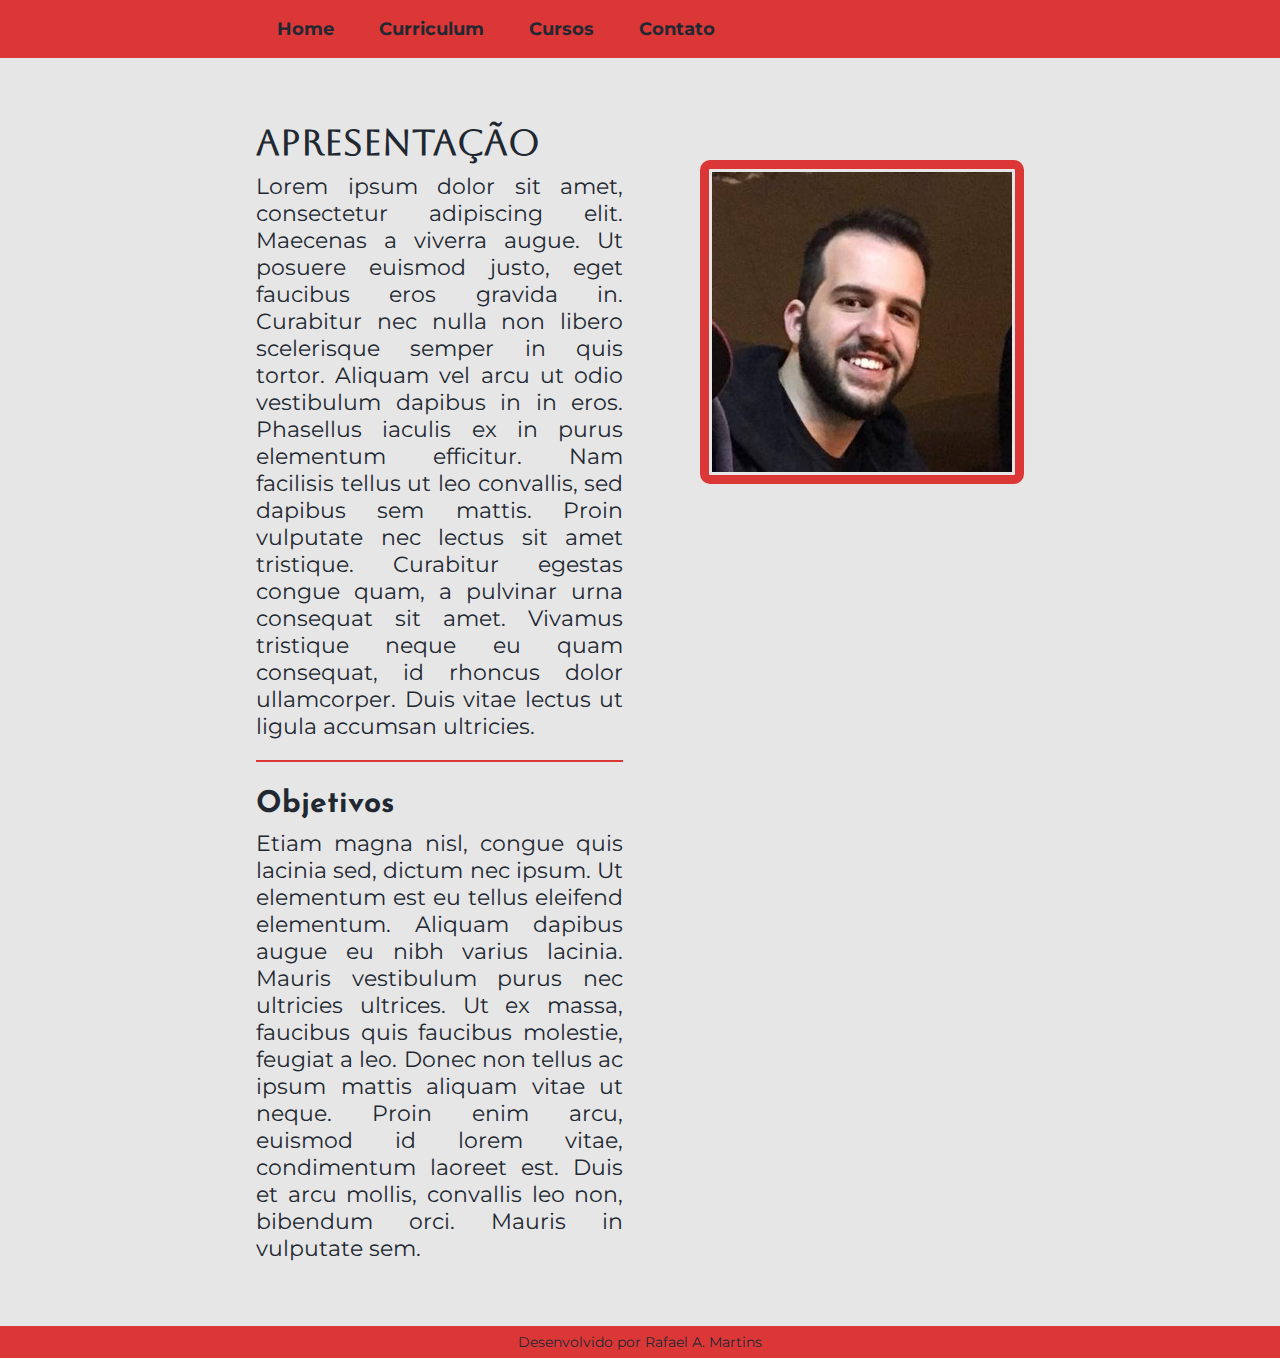
<file: index.html>
<!DOCTYPE html>
<html lang="pt-br">
<head>
    <meta charset="UTF-8">
    <meta http-equiv="X-UA-Compatible" content="IE=edge">
    <meta name="viewport" content="width=device-width, initial-scale=1.0">
    <title>Portifólio | Currículo</title>
    <link rel="stylesheet" href="./style/style.css">
</head>
<body>
    <header class="cabecalho">
        <nav class="cabecalho__nav">
            <a class="cabecalho__links" href="index.html">Home</a>
            <a class="cabecalho__links" href="curriculum.html">Curriculum</a>
            <a class="cabecalho__links" href="cursos.html">Cursos</a>
            <a class="cabecalho__links" href="contato.html">Contato</a>
        </nav>
    </header>
    <main class="home">
        <div>
            <h1 class="home__titulo">Apresentação</h1>
            <p class="home__paragrafo1">Lorem ipsum dolor sit amet, consectetur adipiscing elit. Maecenas a viverra augue. Ut posuere euismod justo, eget faucibus eros gravida in. Curabitur nec nulla non libero scelerisque semper in quis tortor. Aliquam vel arcu ut odio vestibulum dapibus in in eros. Phasellus iaculis ex in purus elementum efficitur. Nam facilisis tellus ut leo convallis, sed dapibus sem mattis. Proin vulputate nec lectus sit amet tristique. Curabitur egestas congue quam, a pulvinar urna consequat sit amet. Vivamus tristique neque eu quam consequat, id rhoncus dolor ullamcorper. Duis vitae lectus ut ligula accumsan ultricies.</p>
            <br>
            <h2 class="home__objetivos">Objetivos</h2>
            <p>Etiam magna nisl, congue quis lacinia sed, dictum nec ipsum. Ut elementum est eu tellus eleifend elementum. Aliquam dapibus augue eu nibh varius lacinia. Mauris vestibulum purus nec ultricies ultrices. Ut ex massa, faucibus quis faucibus molestie, feugiat a leo. Donec non tellus ac ipsum mattis aliquam vitae ut neque. Proin enim arcu, euismod id lorem vitae, condimentum laoreet est. Duis et arcu mollis, convallis leo non, bibendum orci. Mauris in vulputate sem.</p>
        </div>
        <img class="home__foto" src="./assets/foto_perfil.jpg" alt="Foto do Rafael">
    </main>
    <footer class="rodape">
        <p>Desenvolvido por Rafael A. Martins</p>
    </footer>
</body>
</html>
</file>
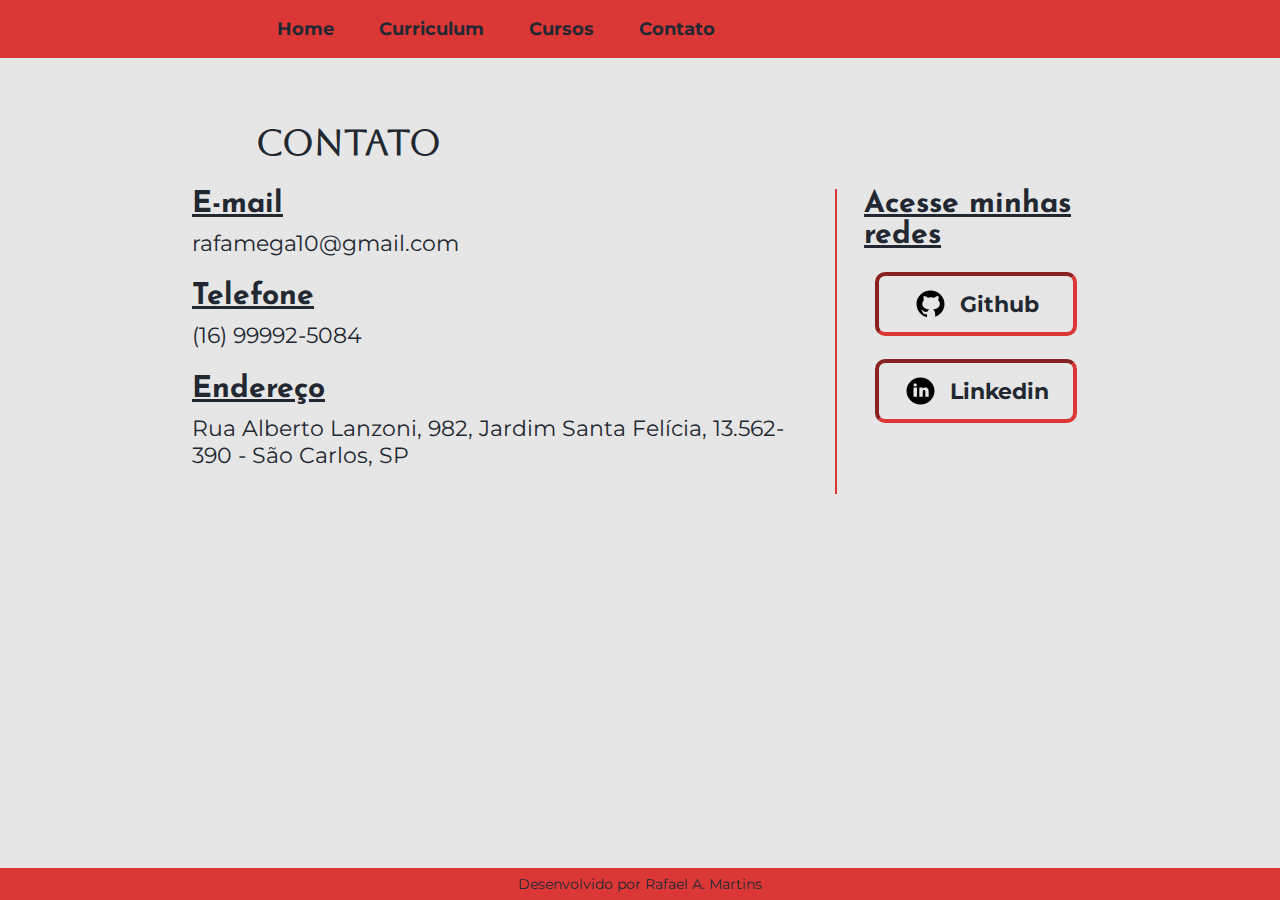
<file: contato.html>
<!DOCTYPE html>
<html lang="pt-br">
<head>
    <meta charset="UTF-8">
    <meta http-equiv="X-UA-Compatible" content="IE=edge">
    <meta name="viewport" content="width=device-width, initial-scale=1.0">
    <title>Contato</title>
    <link rel="stylesheet" href="./style/style.css">
</head>
<body>
    <header class="cabecalho">
        <nav class="cabecalho__nav">
            <a class="cabecalho__links" href="index.html">Home</a>
            <a class="cabecalho__links" href="curriculum.html">Curriculum</a>
            <a class="cabecalho__links" href="cursos.html">Cursos</a>
            <a class="cabecalho__links" href="contato.html">Contato</a>
        </nav>
    </header>
    <main>
        <h1 class="contato__titulo">Contato</h1>
        <section class="contato__conteudo">
            <div class="contato__conteudo__esquerda">
                <h2 class="contato__subtitulo">E-mail</h2>
                <p class="contato__conteudo__texto">rafamega10@gmail.com</p>
        
                <h2 class="contato__subtitulo">Telefone</h2>
                <p class="contato__conteudo__texto">(16) 99992-5084</p>

                <h2 class="contato__subtitulo">Endereço</h2>
                <p class="contato__conteudo__texto">Rua Alberto Lanzoni, 982, Jardim Santa Felícia, 13.562-390 - São Carlos, SP</p>
            </div>
            <div class="contato__redes">
                <h2 class="contato__subtitulo">Acesse minhas redes</h2>
                <div class="contato__redes__links">
                    <a class="contato__redes__links__link" href="https://github.com/rafamega" target="_blank"><img class="contato__redes__icone" src="./assets/icons8-github.svg" alt="Ícone do Github">Github</a>
                    <a class="contato__redes__links__link" href="https://www.linkedin.com/in/rafaelmartins10" target="_blank"><img class="contato__redes__icone" src="./assets/icons8-linkedin-circled.svg" alt="Ícone do Linkedin">Linkedin</a>                
                </div>
            </div>
        </section>
    </main>
    <footer class="rodape">
        <p>Desenvolvido por Rafael A. Martins</p>
    </footer>
</body>
</html>
</file>
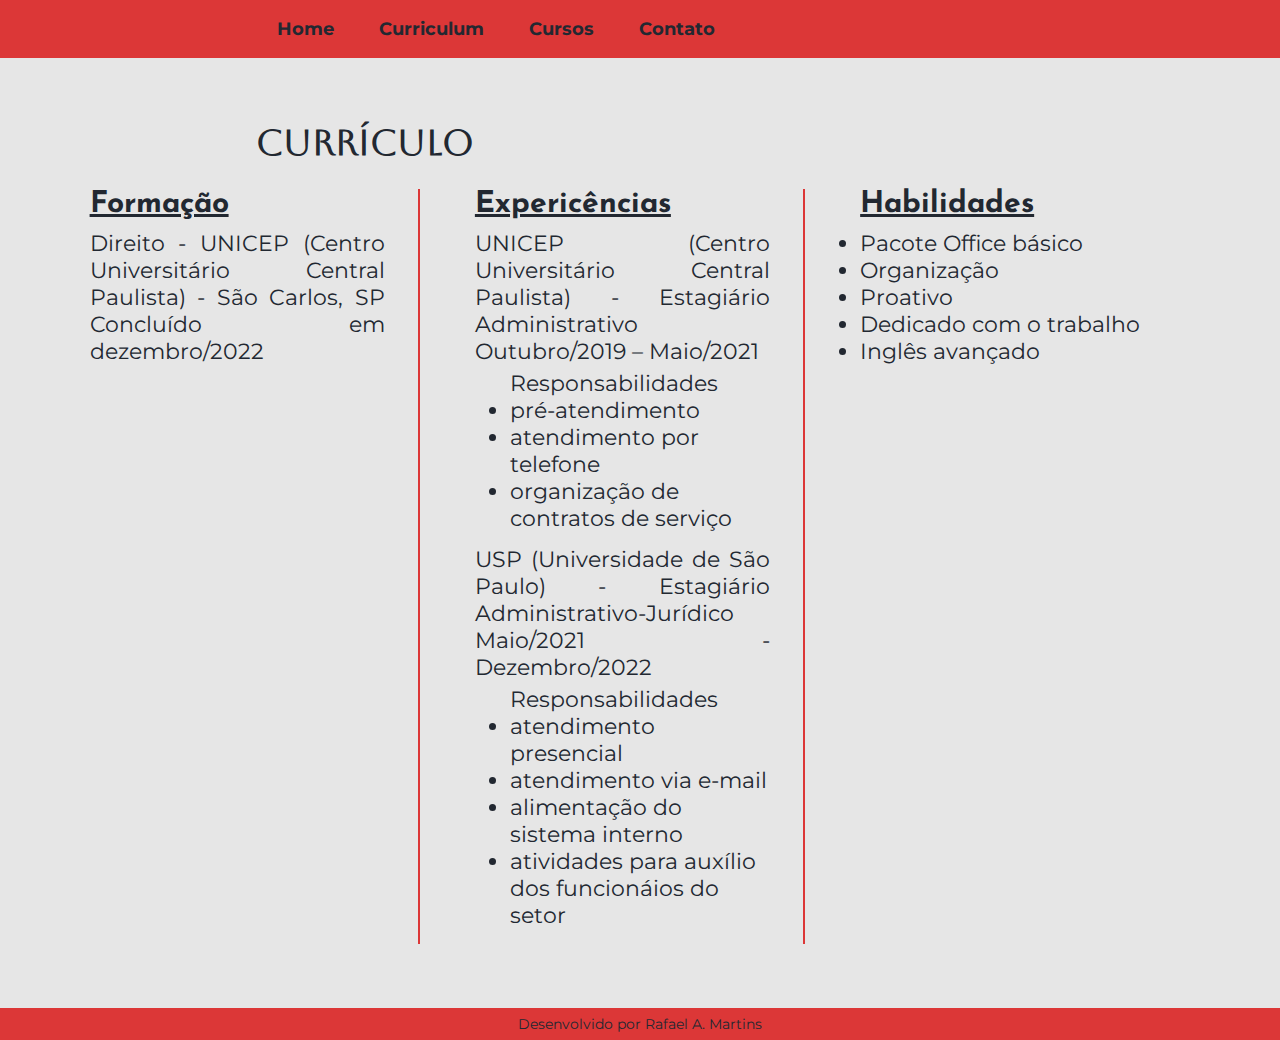
<file: curriculum.html>
<!DOCTYPE html>
<html lang="pt-br">
<head>
    <meta charset="UTF-8">
    <meta http-equiv="X-UA-Compatible" content="IE=edge">
    <meta name="viewport" content="width=device-width, initial-scale=1.0">
    <title>Curriculum</title>
    <link rel="stylesheet" href="./style/style.css">
</head>
<body>
    <header class="cabecalho">
        <nav class="cabecalho__nav">
            <a class="cabecalho__links" href="index.html">Home</a>
            <a class="cabecalho__links" href="curriculum.html">Curriculum</a>
            <a class="cabecalho__links" href="cursos.html">Cursos</a>
            <a class="cabecalho__links" href="contato.html">Contato</a>
        </nav>
    </header>
    <main class="curriculo">
        <h1 class="curriculo__titulo">Currículo</h1>
        <section class="curriculo__conteudo">
            <div class="curriculo__conteudo__blocos">
                <h2 class="curriculo__conteudo__titulo">Formação</h2>
                <p class="formacao__texto">Direito - UNICEP (Centro Universitário Central Paulista) - São Carlos, SP Concluído em dezembro/2022</p>
            </div>
            <div class="curriculo__conteudo__blocos">
                <h2 class="curriculo__conteudo__titulo">Expericências</h2>
                <p class="curriculo__conteudo__local">UNICEP (Centro Universitário Central Paulista)
                </strong> - Estagiário Administrativo Outubro/2019 – Maio/2021</p>
                <div class="curriculo__conteudo__responsabilidade">
                    <ul>Responsabilidades</ul>
                        <li>pré-atendimento</li>
                        <li>atendimento por telefone</li>
                        <li>organização de contratos de serviço</li>
                </div>
                <p class="curriculo__conteudo__local">USP (Universidade de São Paulo)
                </strong> - Estagiário Administrativo-Jurídico Maio/2021 - Dezembro/2022</p>
                <div class="curriculo__conteudo__responsabilidade">
                <ul>Responsabilidades</ul>
                    <li>atendimento presencial</li>
                    <li>atendimento via e-mail</li>
                    <li>alimentação do sistema interno</li>
                    <li>atividades para auxílio dos funcionáios do setor</li>
                </div>
            </div>
            <div>
                <h2 class="curriculo__conteudo__titulo">Habilidades</h2>
                    <li>Pacote Office básico</li>
                    <li>Organização</li>
                    <li>Proativo</li>
                    <li>Dedicado com o trabalho</li>
                    <li>Inglês avançado</li>
            </div>
        </section>
    </main>
    <footer class="rodape">
        <p>Desenvolvido por Rafael A. Martins</p>
    </footer>
</body>
</html>
</file>
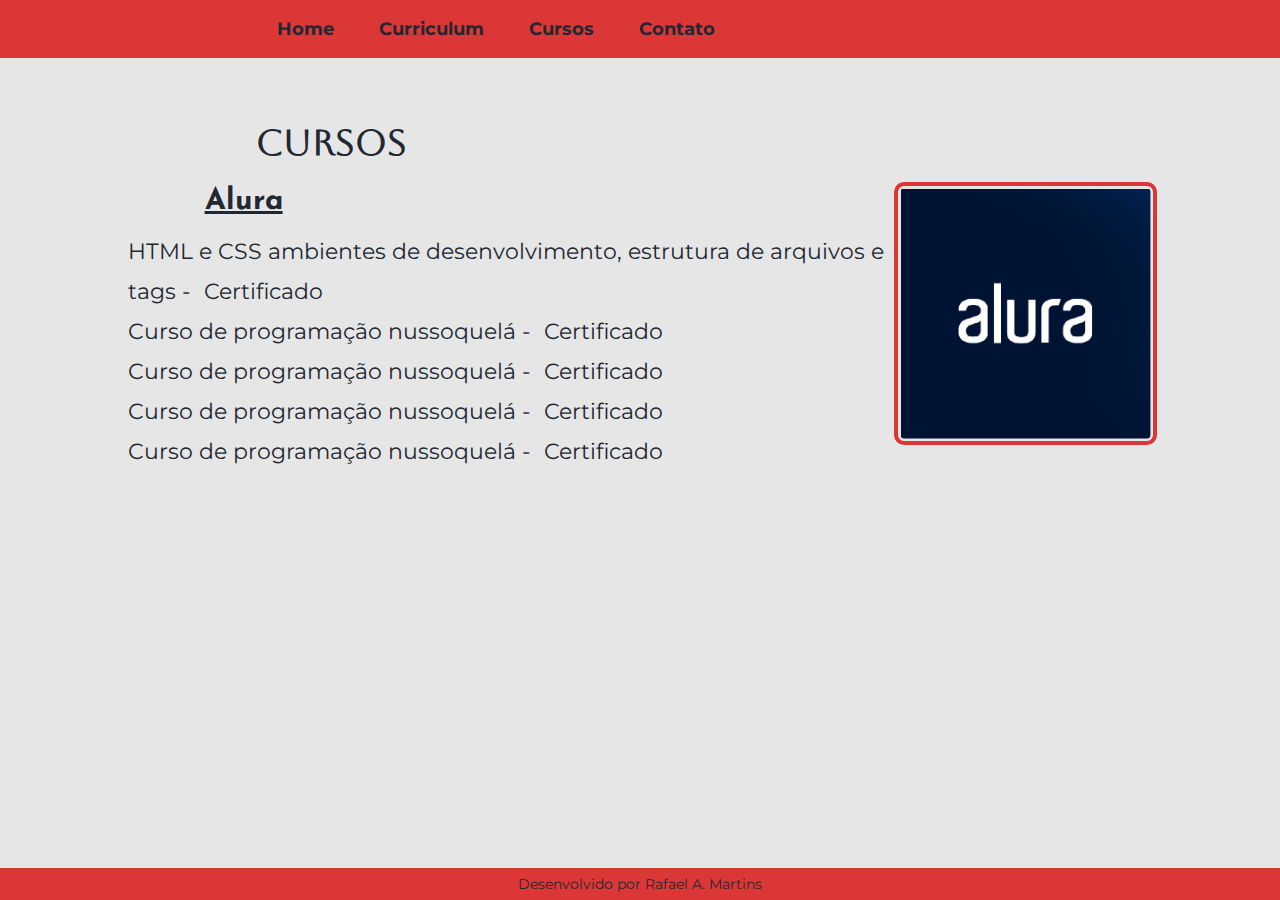
<file: cursos.html>
<!DOCTYPE html>
<html lang="pt-br">
<head>
    <meta charset="UTF-8">
    <meta http-equiv="X-UA-Compatible" content="IE=edge">
    <meta name="viewport" content="width=device-width, initial-scale=1.0">
    <title>Cursos</title>
    <link rel="stylesheet" href="./style/style.css">
</head>
<body>
    <header class="cabecalho">
        <nav class="cabecalho__nav">
            <a class="cabecalho__links" href="index.html">Home</a>
            <a class="cabecalho__links" href="curriculum.html">Curriculum</a>
            <a class="cabecalho__links" href="cursos.html">Cursos</a>
            <a class="cabecalho__links" href="contato.html">Contato</a>
        </nav>
    </header>
    <main>
        <h1 class="cursos__titulo">Cursos</h1>
        <section class="cursos__conteudo">
            <div class="cursos__conteudo__texto">
                <h2 class="cursos__subtitulo">Alura</h2>
                    <p class="cursos__conteudo__certificados">HTML e CSS ambientes de desenvolvimento, estrutura de arquivos e tags -  <a class="cursos__certificados__links" href=""> Certificado </a></p>
                    <p class="cursos__conteudo__certificados">Curso de programação nussoquelá -  <a class="cursos__certificados__links" href=""> Certificado </a></p>
                    <p class="cursos__conteudo__certificados">Curso de programação nussoquelá -  <a class="cursos__certificados__links" href=""> Certificado </a></p>
                    <p class="cursos__conteudo__certificados">Curso de programação nussoquelá -  <a class="cursos__certificados__links" href=""> Certificado </a></p>
                    <p class="cursos__conteudo__certificados">Curso de programação nussoquelá -  <a class="cursos__certificados__links" href=""> Certificado </a></p>
            </div>
        <div>    
            <img class="cursos__imagem" src="./assets/imagem_alura.png" alt="Imagem da Alura">
        </div>
        </section>
    </main>
    <footer class="rodape">
        <p>Desenvolvido por Rafael A. Martins</p>
    </footer>
</body>
</html>
</file>
<file: style/style.css>
@import url('https://fonts.googleapis.com/css2?family=Aboreto&family=Exo&family=Josefin+Sans:wght@300&family=Krona+One&family=Montserrat:wght@400;600&family=Raleway&display=swap');
/*
    font-family: 'Aboreto', cursive;
    font-family: 'Exo', sans-serif;
    font-family: 'Josefin Sans', sans-serif;
    font-family: 'Krona One', sans-serif;
    font-family: 'Montserrat', sans-serif;
    font-family: 'Raleway', sans-serif;
*/

:root {

    --cor-primaria: #E6E6E6;
    --cor-secundaria: #222831;
    --cor-terciaria: #DC3737 ;
    --cor-hover: #CFD2CF;

    --fonte-titulo: 'Aboreto', sans-serif;
    --fonte-subtitulo: 'Josefin Sans', sans-serif;
    --fonte-secundaria:'Montserrat', sans-serif;
}

* {
    margin: 0; 
    padding: 0;
 }

body {
    background-color: var(--cor-primaria);
    color: var(--cor-secundaria);
    font-family: var(--fonte-secundaria);
    font-size: 22px;
    min-height: 100vh;
}

/* Cabecalho----------------------------------------------------------------- */

.cabecalho {
    background-color: var(--cor-terciaria);
    padding: 10px;
    font-size: 18px;
}

.cabecalho__nav {
    margin: 0 20%;
    display: flex;
    gap: 15px;
}

.cabecalho__links {
    text-decoration: none;
    color: var(--cor-secundaria);
    font-weight: bold;
    padding: 8px 15px;
    border-radius: 5px;
}

.cabecalho__links:hover {
    background-color: var(--cor-hover);
    color: var(--cor-terciaria);
}

/* Home---------------------------------------------------------------------- */

.home {
    display: flex;;
    gap: 10%;
    margin: 5% 20%;
    text-align: justify;
}

.home__titulo {
    font-family: var(--fonte-titulo);
    font-size: 36px;
    padding-bottom: 10px;
}

.home__paragrafo1 {
    border-bottom: 2px solid var(--cor-terciaria);
    padding-bottom: 20px;
}

.home__objetivos {
    font-family: var(--fonte-subtitulo);
    font-size: 30px;
    padding-bottom: 10px;
}

.home__foto {
    width: 300px;
    margin:auto;
    margin-top: 5%;
    border: 9px solid var(--cor-terciaria);
    border-radius: 10px;
    padding: 3px;
}

/* Curriculo------------------------------------------------------------------*/

.curriculo__titulo {
    margin: 5% 20% 2% 20%;
    font-family: var(--fonte-titulo);
    font-size: 36px;
}

.curriculo__conteudo {
    display: grid; /* usando o flex n estava conseguindo colocar as 3 colunas do mesmo tamanho */
    grid-auto-flow: column;
    grid-auto-columns: 1fr;
    gap: 5%;
    text-align: justify;
    margin: 1% 7% 5% 7%;
}

.curriculo__conteudo__blocos {
    padding-right: 10%;
    border-right: 2px solid var(--cor-terciaria);
}

.curriculo__conteudo__titulo {
    font-family: var(--fonte-subtitulo);
    font-size: 30px;
    padding-bottom: 10px;
    text-decoration: underline;
}

.curriculo__conteudo__local {
    padding-bottom: 5px;
}

.curriculo__conteudo__responsabilidade {
    margin-left: 12%;
    text-align: left;
    margin-bottom: 5%;
}

/* Cursos---------------------------------------------------------------------*/

.cursos__conteudo {
    display: flex;
    justify-content:space-between;
    margin: 0 10%;
    line-height: 40px;
}

.cursos__titulo {
    margin: 5% 20% 1.5% 20%;
    font-family: var(--fonte-titulo);
    font-size: 36px;
}

.cursos__subtitulo {
    font-family: var(--fonte-subtitulo);
    font-size: 30px;
    margin-left: 10%;
    padding-bottom: 10px;
    text-decoration: underline;
}

.cursos__certificados__links {
    text-decoration: none;
    color: var(--cor-secundaria);
    border-radius: 5px;
    padding: 4px 8px;
}

.cursos__certificados__links:hover {
    background-color: var(--cor-hover);
    color: var(--cor-terciaria);
    border: 2px outset var(--cor-terciaria);
    border-radius: 5px;
}

.cursos__imagem {
    width: 250px;
    border: 4px solid var(--cor-terciaria);
    padding: 1%;
    border-radius: 10px;
}

/* Contatos-------------------------------------------------------------------*/

.contato__titulo {
    margin: 5% 20% 2% 20%;
    font-family: var(--fonte-titulo);
    font-size: 36px;
}

.contato__subtitulo {
    font-family: var(--fonte-subtitulo);
    font-size: 30px;
    padding-bottom: 10px;
    text-decoration: underline;
}

.contato__conteudo {
    display: flex;
    justify-content: center;
    gap: 3%;
    margin: 0% 15%;
}

.contato__conteudo__esquerda {
    border-right: 2px solid var(--cor-terciaria);
    padding-right: 3%;
}

.contato__conteudo__texto {
    padding-bottom: 4%;
}

.contato__redes {
    display: flex;
    flex-direction: column;
}

.contato__redes__links {
    display: flex;
    flex-direction: column;
}

.contato__redes__links__link {
    color: var(--cor-secundaria);
    text-decoration: none;
    font-weight: bold;
    display: flex;
    align-items: center;
    justify-content: center;
    gap: 7%;
    margin-top: 7%;
    border: 4px inset var(--cor-terciaria);
    border-radius: 10px;
    padding: 5%;
    margin: 5%
}

.contato__redes__links__link:hover {
    background-color: var(--cor-hover);
    border: 4px outset var(--cor-terciaria);
    color: var(--cor-terciaria);
}

.contato__redes__icone {
    width: 20%;
}

/* Rodape---------------------------------------------------------------------*/

.rodape {
    background-color: var(--cor-terciaria);
    text-align: center;
    font-size: 14px;
    padding: 7px;
    position: sticky; /* essa e a debaixo, junto com a "min-height" do body fazem o footer grudar no final da página, independente do tamanho do conteúdo */
    top: 100%;
}
</file>
